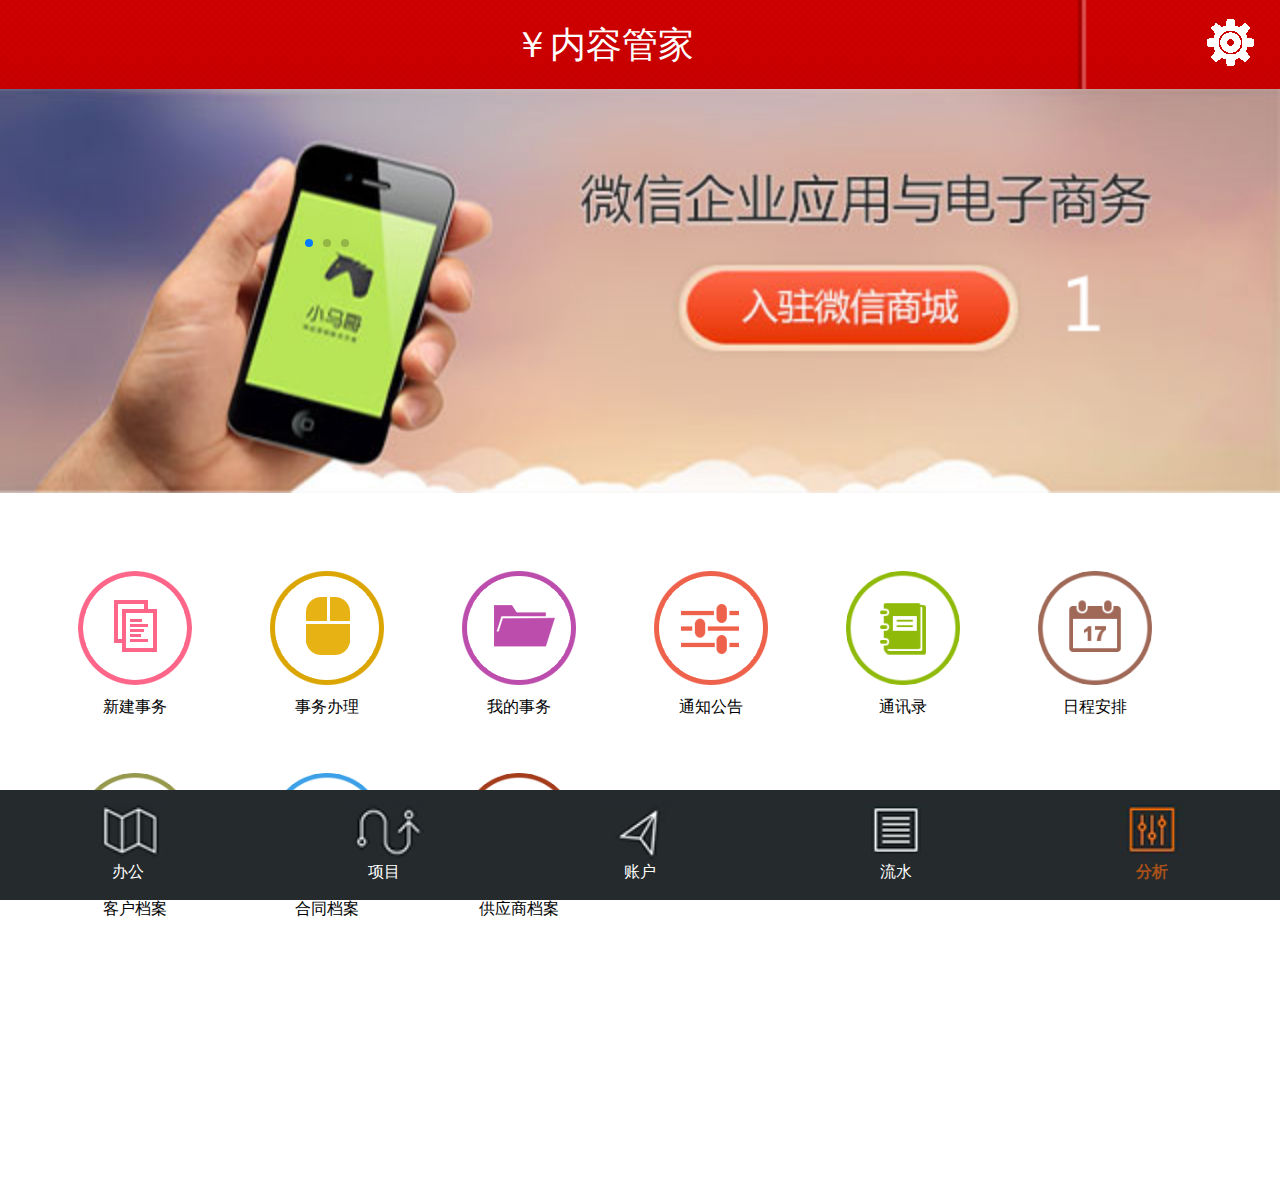
<file: demo/index.html>
<!DOCTYPE html>
<html>
<head>
    <meta charset="utf-8">
    <meta content="width=device-width,initial-scale=1.0,maximum-scale=1.0,user-scalable=no" name="viewport">
    <meta content="yes" name="apple-mobile-web-app-capable">
    <meta content="black" name="apple-mobile-web-app-status-bar-style">
    <meta content="telephone=no" name="format-detection">
    <meta content="email=no" name="format-detection">
    <meta name="description" content="不超过150个字符"/>
    <meta name="keywords" content=""/>
    <meta content="caibaojian" name="author"/>
    <title>demo</title>
    <link rel="stylesheet" href="css/base.css">
    <link rel="stylesheet" href="css/index.css">
    <link rel="stylesheet" href="css/swiper.min.css">

</head>

<body>
<!-- 正文 -->
<div class="demo_contain">
    <header>
        <ul class="topContent">
            <li class="txt">￥内容管家</li>
            <li class="pic"><img src="imgs/setIcon.png" /></li>
        </ul>
    </header>

    <section id="swiper-container1">
            <div class="swiper-wrapper">
                <div class="swiper-slide"><img src="imgs/banner.jpg" /></div>
                <div class="swiper-slide"><img src="imgs/banner2.jpg" /></div>
                <div class="swiper-slide"><img src="imgs/banner3.jpg" /></div>
            </div>

        <div class="swiper-pagination"></div>
    </section>

    <section class="btnArry">
        <ul class="picList">
            <li class="item"><a href="javascript:void(0);" class="pic"><img src="imgs/circle.png" /></a></li>
            <li class="item"><a href="javascript:void(0);" class="pic2"><img src="imgs/circle2.png" /></a></li>
            <li class="item"><a href="javascript:void(0);" class="pic3"><img src="imgs/circle3.png" /></a></li>
            <li class="item"><a href="javascript:void(0);" class="pic4"><img src="imgs/circle4.png" /></a></li>
            <li class="item"><a href="javascript:void(0);" class="pic5"><img src="imgs/circle5.png" /></a></li>
            <li class="item"><a href="javascript:void(0);" class="pic6"><img src="imgs/circle6.png" /></a></li>
            <li class="item"><a href="javascript:void(0);" class="pic7"><img src="imgs/circle7.png" /></a></li>
            <li class="item"><a href="javascript:void(0);" class="pic8"><img src="imgs/circle8.png" /></a></li>
            <li class="item"><a href="javascript:void(0);" class="pic9"><img src="imgs/circle9.png" /></a></li>
        </ul>
    </section>

    <section class="fixEnd">
        <ul  class="iconList">
            <li class="item icon"><a href="javascript:void(0);"><img src="imgs/officeIcon.png" /></a></li>
            <li class="item icon2"><a href="javascript:void(0);"><img src="imgs/icon2.png" /></a></li>
            <li class="item icon3"><a href="javascript:void(0);"><img src="imgs/icon3.png" /></a></li>
            <li class="item icon4"><a href="javascript:void(0);"><img src="imgs/icon4.png" /></a></li>
            <li class="item icon5"><a href="javascript:void(0);"><img src="imgs/icon5.png" alt=""></a></li>
        </ul>
    </section>

</div>


<script src="js/jquery-2.1.3.min.js"></script>
<script src="js/remDeal.js"></script>
<script src="js/swiper.min.js"></script>
<script>
    var mySwiper = new Swiper('#swiper-container1',{
        effect : 'fade',
        autoplay: 1000,
        speed:300,
        pagination : '.swiper-pagination'
    })
</script>
</body>
</html>
</file>
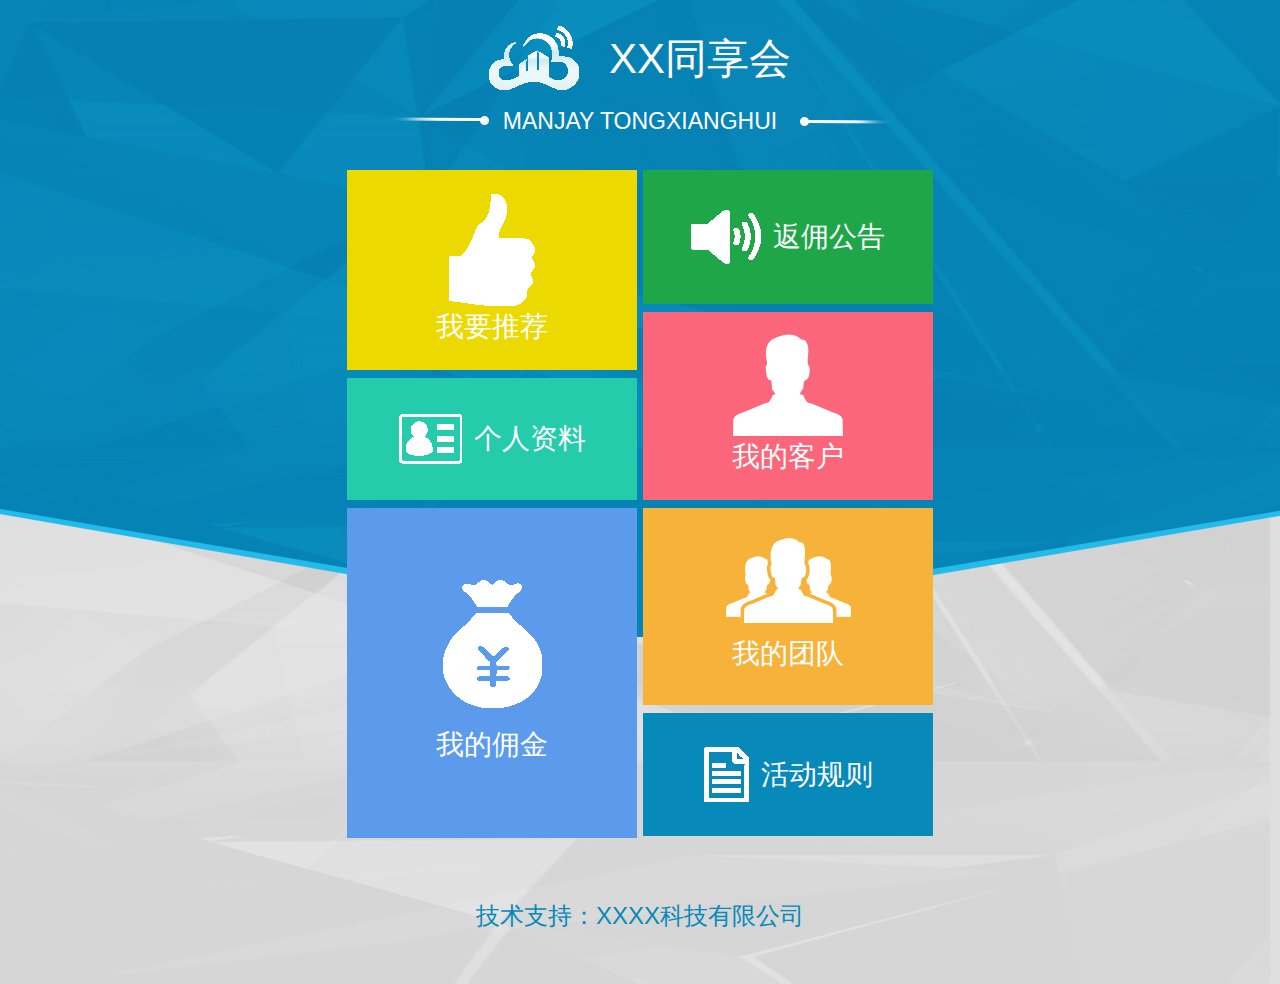
<file: demo/demo4.html>
<!DOCTYPE html>
<html>
<head>
    <meta charset="utf-8">
    <meta content="width=device-width,initial-scale=1.0,maximum-scale=1.0,user-scalable=no" name="viewport">
    <meta content="yes" name="apple-mobile-web-app-capable">
    <meta content="black" name="apple-mobile-web-app-status-bar-style">
    <meta content="telephone=no" name="format-detection">
    <meta content="email=no" name="format-detection">
    <meta name="description" content="不超过150个字符"/>
    <meta name="keywords" content=""/>
    <meta content="caibaojian" name="author"/>
    <title>demo3</title>
    <link rel="stylesheet" href="css/base.css">
    <link rel="stylesheet" href="css/index.css">

    <style>
        body{
              background-color: #d6d6d6;
          }
    </style>
</head>

<body>
<section id="demo4">

    <header class="demo4_Head">
        <ul class="logoTxt">
            <li class="imgItem"><img src="imgs/demo4/logo.png" /></li>
            <li class="txtItem">XX同享会</li>
        </ul>

        <section class="enTxt">
            <p class="txt">MANJAY TONGXIANGHUI</p>
        </section>
    </header>

    <section class="demo4_content">

        <section class="lef">
            <section class="rowTxt">
                <img src="imgs/demo4/shapeHand.png" class="shapeHand"/>
                <p class="handTxt">我要推荐</p>
            </section>

            <section class="rowTxt2">
                <img src="imgs/demo4/shapeUser.png" class="shapeUser"/>
                <p class="handTxt">个人资料</p>
            </section>

            <section class="rowTxt3">
                <img src="imgs/demo4/shapeMoney.png" class="shapeMoney"/>
                <p class="handTxt">我的佣金</p>
            </section>
        </section>

        <section class="right">
            <section class="rowTxt">
                <img src="imgs/demo4/shapeRound.png" class="shapeRound"/>
                <p class="handTxt">返佣公告</p>
            </section>

            <section class="rowTxt2">
                <img src="imgs/demo4/shapeUser2.png" class="shapeUser2"/>
                <p class="handTxt">我的客户</p>
            </section>

            <section class="rowTxt3">
                <img src="imgs/demo4/shapeUser3.png" class="shapeUser3"/>
                <p class="handTxt">我的团队</p>
            </section>

            <section class="rowTxt4">
                <img src="imgs/demo4/shapeBook.png" class="shapeBook"/>
                <p class="handTxt">活动规则</p>
            </section>
        </section>
    </section>


    <footer class="demo4_foot">
        <p class="txt">技术支持：XXXX科技有限公司</p>
    </footer>

</section>

<script src="js/jquery-2.1.3.min.js"></script>
<script src="js/vue.2.3.0.js"></script>
<script src="js/remDeal.js"></script>
<!--<script src="js/demo2.js"></script>-->

</body>
</html>
</file>
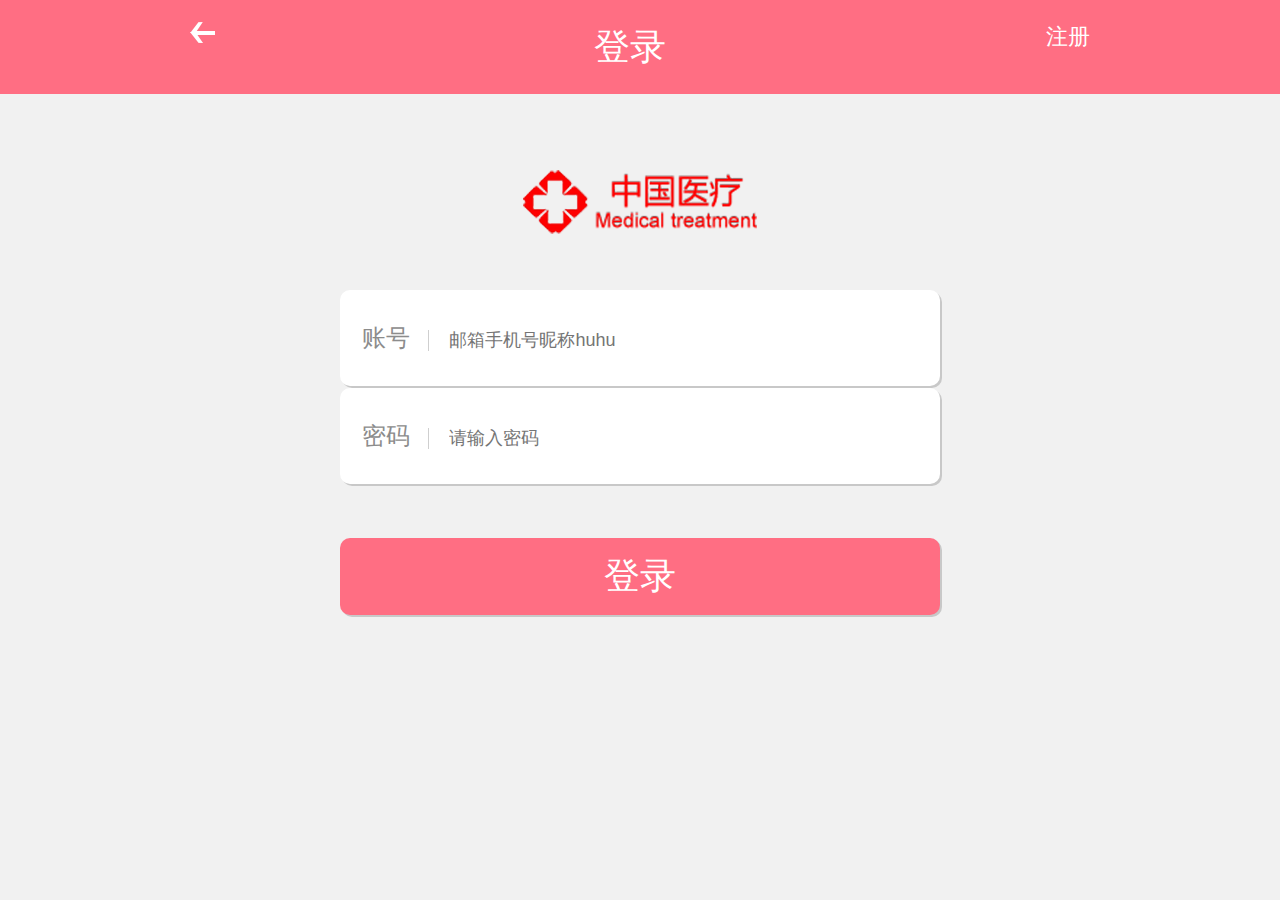
<file: demo/demo5.html>
<!DOCTYPE html>
<html>
<head>
    <meta charset="utf-8">
    <meta content="width=device-width,initial-scale=1.0,maximum-scale=1.0,user-scalable=no" name="viewport">
    <meta content="yes" name="apple-mobile-web-app-capable">
    <meta content="black" name="apple-mobile-web-app-status-bar-style">
    <meta content="telephone=no" name="format-detection">
    <meta content="email=no" name="format-detection">
    <meta name="description" content="不超过150个字符"/>
    <meta name="keywords" content=""/>
    <meta content="caibaojian" name="author"/>
    <title>demo3</title>
    <link rel="stylesheet" href="css/base.css">
    <link rel="stylesheet" href="css/index.css">

    <style>
        body{
            background-color: #f1f1f1;
        }
    </style>
</head>

<body>
<section id="demo5">
   <header class="demo5_head">
       <ul class="title">
           <li class="imgItem"><a href="javascript:void(0);"><img src="imgs/demo5/shape.png" /></a></li>
           <li class="loginItem">登录</li>
           <li class="regItem"><a href="javascript:void(0);">注册</a></li>
       </ul>
   </header>

    <section class="demo5_logo">
        <img src="imgs/demo5/logo.png" class="logoIcon"/>
    </section>


    <form action="">
        <section class="txtInput InputNum" style="margin-top: .56rem;">
            <label for="text" class="txt">账号</label>
            <input type="text" name="text" id="text" placeholder="邮箱手机号昵称huhu" maxlength="20" required  pattern="^[0-9a-z][a-z0-9\._-]{1,}@[a-z0-9-]{1,}[a-z0-9]\.[a-z\.]{1,}[a-z]$||^1\d{10}$|^(0\d{2,3}-?|\(0\d{2,3}\))?[1-9]\d{4,7}(-\d{1,8})?$||^([\u4e00-\u9fa5]+|([a-z]+\s?)+)$" />
        </section>

        <section class="txtInput" style="margin-top: .02rem;">
            <label for="password" class="password">密码</label>
            <input type="password" name="password" id="password" placeholder="请输入密码" required maxlength="12"/>
        </section>

        <section class="subInput" style="margin-top: .54rem;">
            <input type="submit" value="登录" id="submit"/>
        </section>
    </form>


</section>

<script src="js/jquery-2.1.3.min.js"></script>
<script src="js/vue.2.3.0.js"></script>
<script src="js/remDeal.js"></script>
<script src="js/demo2.js"></script>

</body>
</html>
</file>
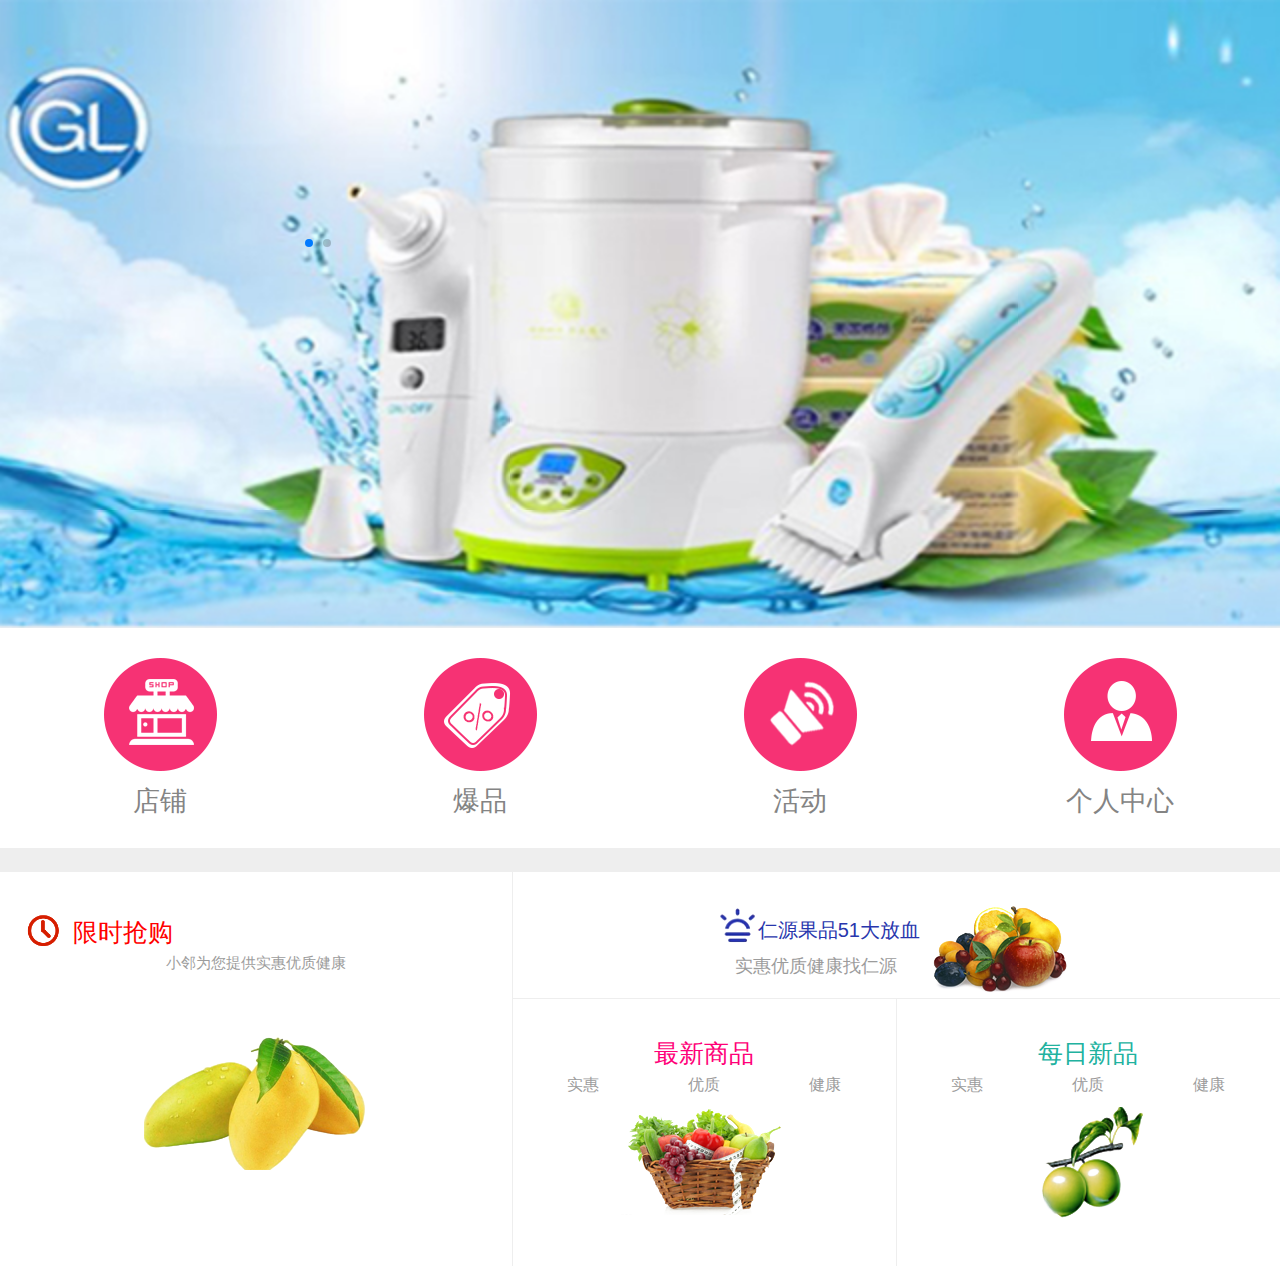
<file: demo/demo6.html>
<!DOCTYPE html>
<html>
<head>
    <meta charset="utf-8">
    <meta content="width=device-width,initial-scale=1.0,maximum-scale=1.0,user-scalable=no" name="viewport">
    <meta content="yes" name="apple-mobile-web-app-capable">
    <meta content="black" name="apple-mobile-web-app-status-bar-style">
    <meta content="telephone=no" name="format-detection">
    <meta content="email=no" name="format-detection">
    <meta name="description" content="不超过150个字符"/>
    <meta name="keywords" content=""/>
    <meta content="caibaojian" name="author"/>
    <title>demo6</title>
    <link rel="stylesheet" href="css/base.css">
    <link rel="stylesheet" href="css/index.css">
    <link rel="stylesheet" href="css/swiper.min.css">

    <style>
        body{
            background-color: #eeeeee;
        }
    </style>
</head>

<body>
<div class="demo6_contain">

    <section id="swiper-container6">
        <div class="swiper-wrapper">
            <div class="swiper-slide"><img src="imgs/demo6/banner.jpg" /></div>
            <div class="swiper-slide"><img src="imgs/demo6/banner2.jpg" /></div>
        </div>

        <div class="swiper-pagination"></div>
    </section>


    <section class="navIcon">
        <nav class="allIcon">
            <ul class="iconList">
                <li class="item indexIcon"><a href="javascript:void(0);">
                    <img src="imgs/demo6/indexIcon.png" />
                </a></li>
                <li class="item indexIcon2"><a href="javascript:void(0);">
                    <img src="imgs/demo6/indexIcon2.png" />
                </a></li>
                <li class="item indexIcon3"><a href="javascript:void(0);">
                    <img src="imgs/demo6/indexIcon3.png" />
                </a></li>
                <li class="item indexIcon4"><a href="javascript:void(0);">
                    <img src="imgs/demo6/indexIcon4.png" />
                </a></li>
            </ul>
        </nav>
    </section>

    <section class="demo6_shop">
         <aside class="lef">
             <div class="row">
                 <ul class="timeOut">
                     <li class="item"><img src="imgs/demo6/timeIcon.png" /></li>
                     <li class="item2">限时抢购</li>
                 </ul>
                 <p class="txt">小邻为您提供实惠优质健康</p>
             </div>

             <div class="row2">

             </div>

             <div class="row3">
                 <img src="imgs/demo6/fruitIcon2.png" />
             </div>

         </aside>

        <aside class="right">

             <div class="Arow">
                 <ul class="product">
                     <li class="item">
                         <ul class="iconLamp">
                             <li><img src="imgs/demo6/lampIcon.png" /></li>
                             <li class="txt">仁源果品51大放血</li>
                         </ul>
                         <p class="txt2">实惠优质健康找仁源</p>
                     </li>
                     <li class="item2">
                         <img src="imgs/demo6/fruitIcon.png" />
                     </li>
                 </ul>
             </div>

            <div class="Arow2">
                <div class="Arowlef">
                    <p class="txt">最新商品</p>
                    <ul class="txt2">
                        <li>实惠</li>
                        <li>优质</li>
                        <li>健康</li>
                    </ul>
                    <p><img src="imgs/demo6/fruitIcon3.png" /></p>
                </div>
                <div class="Arowright">
                    <p class="txt3">每日新品</p>
                    <ul class="txt4">
                        <li>实惠</li>
                        <li>优质</li>
                        <li>健康</li>
                    </ul>
                    <p><img src="imgs/demo6/fruitIcon4.png" /></p>
                </div>
            </div>
        </aside>
    </section>
</div>


<script src="js/jquery-2.1.3.min.js"></script>
<script src="js/vue.2.3.0.js"></script>
<script src="js/remDeal.js"></script>
<!--<script src="js/demo2.js"></script>-->
<script src="js/swiper.min.js"></script>
<script>
    var mySwiper = new Swiper('#swiper-container6',{
        effect : 'fade',
        autoplay: 1000,
        speed:300,
        pagination : '.swiper-pagination'
    })
</script>

</body>
</html>
</file>
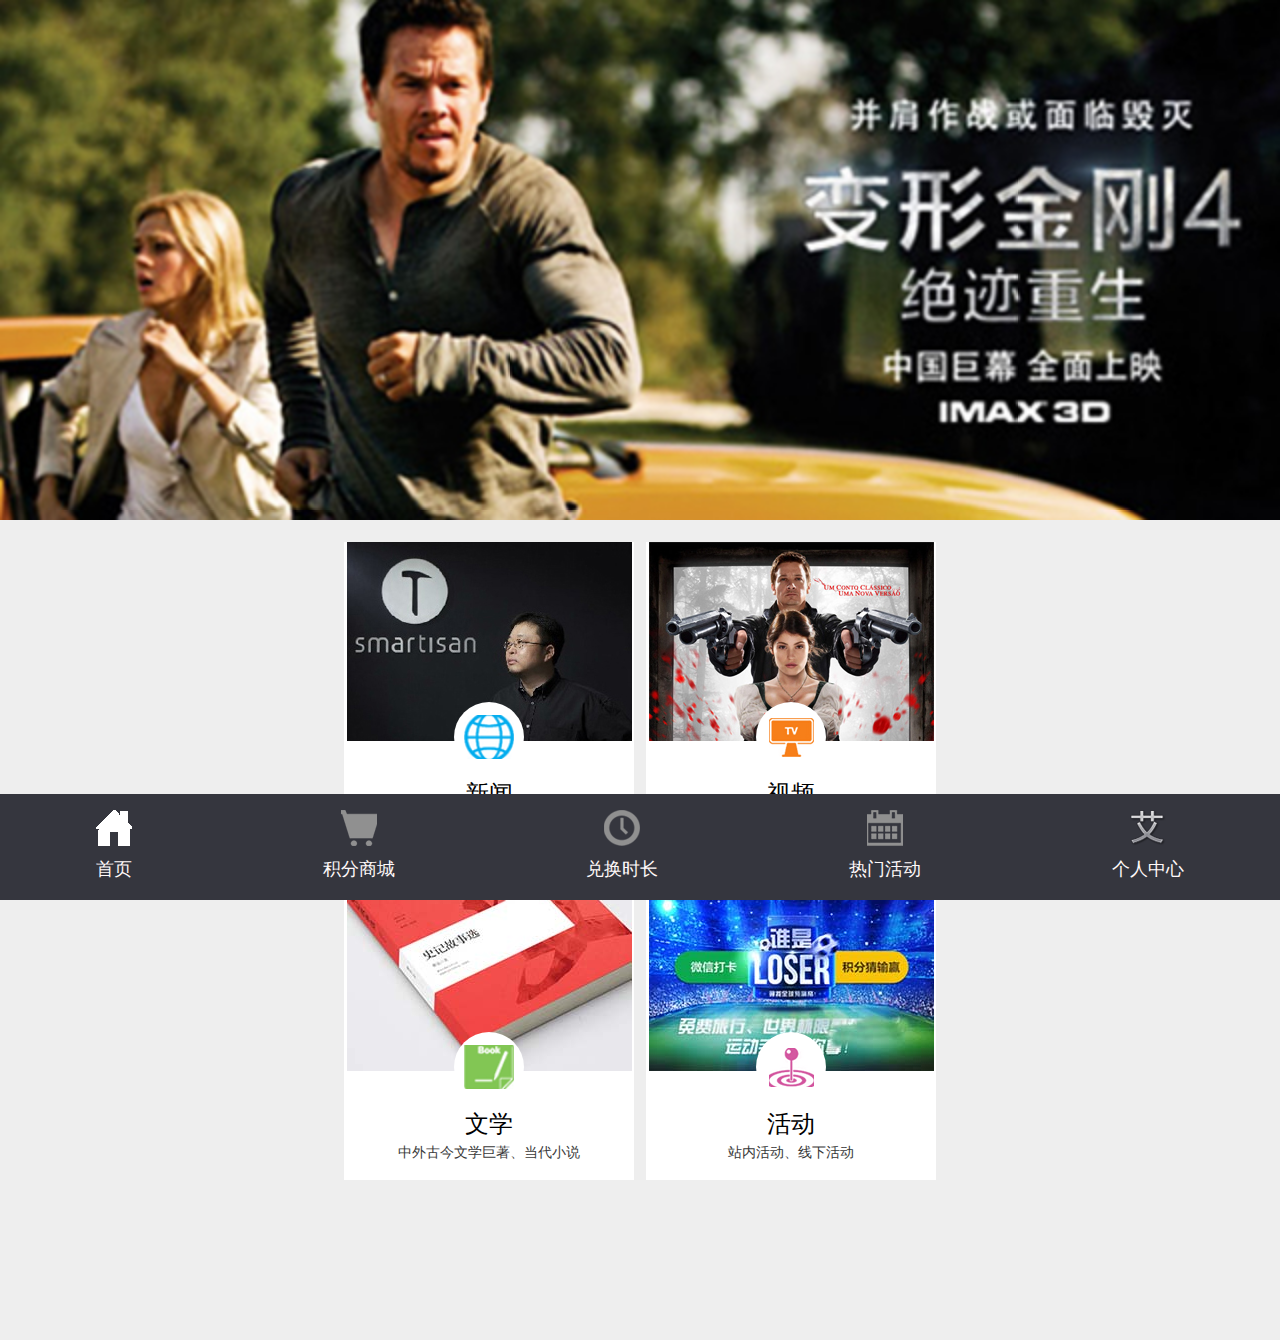
<file: demo/demo7.html>
<!DOCTYPE html>
<html>
<head>
    <meta charset="utf-8">
    <meta content="width=device-width,initial-scale=1.0,maximum-scale=1.0,user-scalable=no" name="viewport">
    <meta content="yes" name="apple-mobile-web-app-capable">
    <meta content="black" name="apple-mobile-web-app-status-bar-style">
    <meta content="telephone=no" name="format-detection">
    <meta content="email=no" name="format-detection">
    <meta name="description" content="不超过150个字符"/>
    <meta name="keywords" content=""/>
    <meta content="caibaojian" name="author"/>
    <title>demo6</title>
    <link rel="stylesheet" href="css/base.css">
    <link rel="stylesheet" href="css/index.css">
    <link rel="stylesheet" href="css/swiper.min.css">

    <style>
        body{
            background-color: #eeeeee;
        }
    </style>
</head>

<body>
<div class="demo7_contain">

    <section id="swiper-container7">
        <div class="swiper-wrapper">
            <div class="swiper-slide"><img src="imgs/demo7/banner.jpg" /></div>
        </div>

        <div class="swiper-pagination"></div>
    </section>

    <section class="photoRow">

        <div class="lef">
            <div class="picTitle">
                <img src="imgs/demo7/iconPic.jpg"  class="iconPic"/>
                <div class="circle">
                    <img src="imgs/demo7/icon.png" class="icon"/>
                </div>
            </div>
            <p class="txt">新闻</p>
            <p class="txt2">国内外实时热门新闻资讯</p>
        </div>

        <div class="right">
            <div class="picTitle">
                <img src="imgs/demo7/iconPic2.jpg" class="iconPic2"/>
                <div class="circle">
                    <img src="imgs/demo7/icon2.png" class="icon2">
                </div>
            </div>
            <p class="txt">视频</p>
            <p class="txt2">国产经典、好莱坞大片…</p>
        </div>

    </section>

    <section class="photoRow">

        <div class="lef">
            <div class="picTitle">
                <img src="imgs/demo7/iconPic3.jpg"  class="iconPic"/>
                <div class="circle">
                    <img src="imgs/demo7/icon3.png" class="icon"/>
                </div>
            </div>
            <p class="txt">文学</p>
            <p class="txt2">中外古今文学巨著、当代小说</p>
        </div>

        <div class="right">
            <div class="picTitle">
                <img src="imgs/demo7/iconPic4.jpg" class="iconPic2"/>
                <div class="circle">
                    <img src="imgs/demo7/icon4.png" class="icon2">
                </div>
            </div>
            <p class="txt">活动</p>
            <p class="txt2">站内活动、线下活动</p>
        </div>

    </section>

    <section class="space"></section>

    <footer class="demo7_footer">
        <ul class="iconArry">
            <li class="footIcon d7_btn"><a href="javascript:void(0);">
                <img src="imgs/demo7/footIcon_col.png" class="footIcon"/>
            </a></li>
            <li class="footIcon2 d7_btn"><a href="javascript:void(0);">
                <img src="imgs/demo7/footIcon2.png" class="footIcon"/>
            </a></li>
            <li class="footIcon3 d7_btn"><a href="javascript:void(0);">
                <img src="imgs/demo7/footIcon3.png" class="footIcon"/>
            </a></li>
            <li class="footIcon4 d7_btn"><a href="javascript:void(0);">
                <img src="imgs/demo7/footIcon4.png" class="footIcon"/>
            </a></li>
            <li class="footIcon5 d7_btn"><a href="javascript:void(0);">
                <img src="imgs/demo7/footIcon5.png" class="footIcon"/>
            </a></li>
        </ul>
    </footer>

</div>


<script src="js/jquery-2.1.3.min.js"></script>
<script src="js/vue.2.3.0.js"></script>
<script src="js/remDeal.js"></script>
<!--<script src="js/demo2.js"></script>-->
<script src="js/swiper.min.js"></script>
<!--<script>-->
    <!--var mySwiper = new Swiper('#swiper-container7',{-->
        <!--effect : 'fade',-->
        <!--autoplay: 1000,-->
        <!--speed:300,-->
        <!--pagination : '.swiper-pagination'-->
    <!--})-->
<!--</script>-->
<script>
    $(function () {
        var arr=['./imgs/demo7/footIcon_col.png',
            './imgs/demo7/footIcon2_col.png',
            './imgs/demo7/footIcon3_col.png',
            './imgs/demo7/footIcon4_col.png',
            './imgs/demo7/footIcon5_col.png'];

            var arr2=['./imgs/demo7/footIcon.png',
            './imgs/demo7/footIcon2.png',
            './imgs/demo7/footIcon3.png',
            './imgs/demo7/footIcon4.png',
            './imgs/demo7/footIcon5.png'];

       $('.d7_btn').each(function (index) {
          $(this).click(function () {
         // for(var i=0;i<arr2.length;i++){
         //         $('.demo7_footer .iconArry .d7_btn').find('.footIcon').attr('src',arr2[i]);
         //    }        
  
              // $('.demo7_footer .iconArry .d7_btn').find('.footIcon').eq(index).attr('src',arr[index]);
            // $('.demo7_footer .iconArry .d7_btn a').css('color','red');
              if(index==0){
                $('.demo7_footer .iconArry .d7_btn').find('.footIcon').eq(1).attr('src',arr2[1]);
                $('.demo7_footer .iconArry .d7_btn').find('.footIcon').eq(2).attr('src',arr2[2]);
                $('.demo7_footer .iconArry .d7_btn').find('.footIcon').eq(3).attr('src',arr2[3]);
                $('.demo7_footer .iconArry .d7_btn').find('.footIcon').eq(4).attr('src',arr2[4]);
                $('.demo7_footer .iconArry .d7_btn').find('.footIcon').eq(index).attr('src',arr[index]);
              }
              if(index==1){
                $('.demo7_footer .iconArry .d7_btn').find('.footIcon').eq(0).attr('src',arr2[0]);
                $('.demo7_footer .iconArry .d7_btn').find('.footIcon').eq(2).attr('src',arr2[2]);
                $('.demo7_footer .iconArry .d7_btn').find('.footIcon').eq(3).attr('src',arr2[3]);
                $('.demo7_footer .iconArry .d7_btn').find('.footIcon').eq(4).attr('src',arr2[4]);
                $('.demo7_footer .iconArry .d7_btn').find('.footIcon').eq(index).attr('src',arr[index]);
              }
               if(index==2){
                $('.demo7_footer .iconArry .d7_btn').find('.footIcon').eq(0).attr('src',arr2[0]);
                $('.demo7_footer .iconArry .d7_btn').find('.footIcon').eq(1).attr('src',arr2[1]);
                $('.demo7_footer .iconArry .d7_btn').find('.footIcon').eq(3).attr('src',arr2[3]);
                $('.demo7_footer .iconArry .d7_btn').find('.footIcon').eq(4).attr('src',arr2[4]);
                $('.demo7_footer .iconArry .d7_btn').find('.footIcon').eq(index).attr('src',arr[index]);
              }
               if(index==3){
                $('.demo7_footer .iconArry .d7_btn').find('.footIcon').eq(0).attr('src',arr2[0]);
                $('.demo7_footer .iconArry .d7_btn').find('.footIcon').eq(2).attr('src',arr2[2]);
                $('.demo7_footer .iconArry .d7_btn').find('.footIcon').eq(1).attr('src',arr2[1]);
                $('.demo7_footer .iconArry .d7_btn').find('.footIcon').eq(4).attr('src',arr2[4]);
                $('.demo7_footer .iconArry .d7_btn').find('.footIcon').eq(index).attr('src',arr[index]);
              }
                if(index==4){
                $('.demo7_footer .iconArry .d7_btn').find('.footIcon').eq(0).attr('src',arr2[0]);
                $('.demo7_footer .iconArry .d7_btn').find('.footIcon').eq(2).attr('src',arr2[2]);
                $('.demo7_footer .iconArry .d7_btn').find('.footIcon').eq(3).attr('src',arr2[3]);
                $('.demo7_footer .iconArry .d7_btn').find('.footIcon').eq(1).attr('src',arr2[1]);
                $('.demo7_footer .iconArry .d7_btn').find('.footIcon').eq(index).attr('src',arr[index]);
              }
            
          });
       });
    });
</script>

</body>
</html>
</file>
<file: demo/css/base.css>
body,dl,dd,ul,ol,h1,h2,h3,h4,h5,h6,pre,form,input,textarea,p,hr,thead,tbody,tfoot,th,td{margin:0;padding:0;}
ul,ol{list-style:none;}
a{text-decoration:none;}
html{-ms-text-size-adjust:none;-webkit-text-size-adjust:none;text-size-adjust:none;}
body{line-height:1.5; font-size:14px;}
body,button,input,select,textarea{font-family:'helvetica neue',tahoma,'hiragino sans gb',stheiti,'wenquanyi micro hei',\5FAE\8F6F\96C5\9ED1,\5B8B\4F53,sans-serif;}
b,strong{font-weight:bold;}
i,em{font-style:normal;}
table{border-collapse:collapse;border-spacing:0;}
table th,table td{border:1px solid #ddd;padding:5px;}
table th{font-weight:inherit;border-bottom-width:2px;border-bottom-color:#ccc;}
img{border:0 none;width:auto\9;max-width:100%;vertical-align:top; height:auto;}
button,input,select,textarea{font-family:inherit;font-size:100%;margin:0;vertical-align:baseline;}
button,html input[type="button"],input[type="reset"],input[type="submit"]{-webkit-appearance:button;cursor:pointer;}
button[disabled],input[disabled]{cursor:default;}
input[type="checkbox"],input[type="radio"]{box-sizing:border-box;padding:0;}
input[type="search"]{-webkit-appearance:textfield;-moz-box-sizing:content-box;-webkit-box-sizing:content-box;box-sizing:content-box;}
input[type="search"]::-webkit-search-decoration{-webkit-appearance:none;}
input:focus{outline:none;}
select[size],select[multiple],select[size][multiple]{border:1px solid #AAA;padding:0;}
article,aside,details,figcaption,figure,footer,header,hgroup,main,nav,section,summary{display:block;}
audio,canvas,video,progress{display:inline-block;}
body{background:#fff;}
input::-webkit-input-speech-button {display: none}
button,input,textarea{
    -webkit-tap-highlight-color: rgba(0,0,0,0);
}
</file>
<file: demo/css/index.css>
﻿
.demo_contain header{
    /*width: 100%;*/
    min-width:6.4rem;
    /*height:.89rem;*/
    background: url('../imgs/header.png') no-repeat;
    background-size: 100%;
    overflow-x: hidden;
}
header .topContent{
    display: flex;
    display: -webkit-flex;
    flex-direction: row;
    -webkit-flex-direction: row;
}
header .topContent .txt{
    flex: 2;
    -webkit-flex:2;
    text-align: center;
    font-size: .36rem;
    color: #fff;
    line-height: .89rem;
}
header .topContent .pic{
    line-height: .84rem;
    padding-right: .26rem;
}
header .topContent .pic img{
    width: .47rem;
    vertical-align: middle;
}
.swiper-container-horizontal>.swiper-pagination{
    width: inherit !important;
    position: absolute;
    top:2.3rem !important;
    left:3rem !important;
    bottom: inherit !important;
}
.swiper-wrapper .swiper-slide img{
    width: 100%;
    min-width:6.4rem;
}
.btnArry{
    /*width: 5.5rem;*/
    /*margin: 0 auto;*/
    display: flex;
    display: -webkit-flex;
    flex-direction: row;
    -webkit-flex-direction: row;
    justify-content: flex-start;
    padding-bottom: 3rem;
}

.btnArry .picList{
    display: flex;
    display: -webkit-flex;
    flex-direction: row;
    -webkit-flex-direction: row;
    /*justify-content: space-around;*/
    font-size: .16rem;
    flex-wrap: wrap;
}
.btnArry .picList .item{
    padding-left: .78rem;
    margin-top: .38rem;
    padding-top: .4rem;
}

.btnArry .picList .item a img{
    width: 1.14rem;
}

.btnArry .picList .item .pic::after{
    content:'新建事务';
    height:0;
    display: block;
    clear: both;
    font-size:.16rem;
    color:#000;
    text-align: center;
    padding-top: .1rem;
}
.btnArry .picList .item .pic2::after{
      content:'事务办理';
      height:0;
      display: block;
      clear: both;
      font-size:.16rem;
      color:#000;
    text-align: center;
    padding-top: .1rem;
  }
.btnArry .picList .item .pic3::after{
    content:'我的事务';
    height:0;
    display: block;
    clear: both;
    font-size:.16rem;
    color:#000;
    text-align: center;
    padding-top: .1rem;
}
.btnArry .picList .item .pic4::after{
    content:'通知公告';
    height:0;
    display: block;
    clear: both;
    font-size:.16rem;
    color:#000;
    text-align: center;
    padding-top: .1rem;
}
.btnArry .picList .item .pic5::after{
    content:'通讯录';
    height:0;
    display: block;
    clear: both;
    font-size:.16rem;
    color:#000;
    text-align: center;
    padding-top: .1rem;
}
.btnArry .picList .item .pic6::after{
    content:'日程安排';
    height:0;
    display: block;
    clear: both;
    font-size:.16rem;
    color:#000;
    text-align: center;
    padding-top: .1rem;
}
.btnArry .picList .item .pic7::after{
    content:'客户档案';
    height:0;
    display: block;
    clear: both;
    font-size:.16rem;
    color:#000;
    text-align: center;
    padding-top: .1rem;
}
.btnArry .picList .item .pic8::after{
    content:'合同档案';
    height:0;
    display: block;
    clear: both;
    font-size:.16rem;
    color:#000;
    text-align: center;
    padding-top: .1rem;
}
.btnArry .picList .item .pic9::after{
    content:'供应商档案';
    height:0;
    display: block;
    clear: both;
    font-size:.16rem;
    color:#000;
    text-align: center;
    padding-top: .1rem;
}

.fixEnd{
    width: 100%;
    position: fixed;
    left:0;
    bottom:0;
    background-color: #252a2d;
    padding-top: .1rem;
    /*padding-bottom: .1rem;*/
    height: 1rem;
}
.fixEnd .iconList{
    display: flex;
    display: -webkit-flex;
    flex-direction: row;
    -webkit-flex-direction: row;
    justify-content: space-between;
}
.fixEnd .iconList .item{
    flex: 1;
    -webkit-flex: 1;
    text-align: center;
}
.fixEnd .iconList .item img{
    height: .6rem;
}
.fixEnd .iconList .icon::after{
    content:'办公';
    height:0;
    display: block;
    clear: both;
    font-size:.16rem;
    color:#fff;
    text-align: center;

}
.fixEnd .iconList .icon2::after{
    content:'项目';
    height:0;
    display: block;
    clear: both;
    font-size:.16rem;
    color:#fff;
    text-align: center;

}
.fixEnd .iconList .icon3::after{
    content:'账户';
    height:0;
    display: block;
    clear: both;
    font-size:.16rem;
    color:#fff;
    text-align: center;

}
.fixEnd .iconList .icon4::after{
    content:'流水';
    height:0;
    display: block;
    clear: both;
    font-size:.16rem;
    color:#fff;
    text-align: center;

}
.fixEnd .iconList .icon5::after{
    content:'分析';
    height:0;
    display: block;
    clear: both;
    font-size:.16rem;
    font-weight: bold;
    color:#a75019;
    text-align: center;
}



/*demo2*/
.demo2_head{
    width: 100%;
    height:2.71rem;
    background: url('../imgs/demo2/bg.jpg') no-repeat;
    background-size: 100%;
}
.demo2_head .logo{
    display: flex;
    display: -webkit-flex;
    -webkit-flex-direction: row;
    flex-direction: row;
    justify-content: center;
    -webkit-justify-content: center;
    /*-webkit-align-self: center;*/
    /*align-self: center;*/
}
.demo2_head .logo img{
    width:1.9rem;
    height:100%;
    margin-top: .4rem;
}

.demo2_row{
    padding: .32rem  0 .32rem .44rem;
    font-size: .3rem;
}
.demo2_row .mainUser{
    display: flex;
    display: -webkit-flex;
    flex-direction: row;
    -webkit-flex-direction: row;
}
.demo2_row .mainUser .title{
    color:#0789ba;
}
.demo2_row2{
    width: 100%;
    background-color: #f6f7f8;
    color:#0789ba;
}
.demo2_row2 .mainUser{
    padding: .24rem  0 .24rem .44rem;
    display: flex;
    display: -webkit-flex;
    flex-direction: row;
    -webkit-flex-direction: row;
}
.demo2_row2 .mainUser .name{
    width: .64rem;
    background-color: #0789ba;
    border-radius: .6rem;
    color:#fff;
    text-align: center;
}
.demo2_row3{
   display: flex;
   display: -webkit-flex;
    flex-direction: row;
    -webkit-flex-direction: row;
    -webkit-justify-content: space-around;
    justify-content:space-around;
}
.demo2_row3 .row3_line{
    width: 80%;
    border-bottom: 1px solid #d8d8d9;
    display: flex;
    display: -webkit-flex;
    flex-direction: row;
    -webkit-flex-direction: row;
    -webkit-justify-content: space-between;
    justify-content:space-between;
    margin-top: .16rem;
}
.demo2_row3:last-of-type .row3_line{
    border-bottom:none;
}
.demo2_row3 .row3_line .lef{
    margin-bottom: .16rem;
}
.demo2_row3 .row3_line .right{
    margin-bottom: .16rem;
    align-self: center;
    -webkit-align-self: center;
}

.demo2_row3 .row3_line .lef .lefList{
    display: flex;
    display: -webkit-flex;
    flex-direction: row;
    -webkit-flex-direction: row;
    justify-content: space-between;
    -webkit-justify-content: space-between;
}
.demo2_row3 .row3_line .lef .txt{
    align-self: center;
    -webkit-align-self: center;
    margin-left: .42rem;
}
.demo2_row3 .row3_line .lef .lefList img{
    width: .86rem;
    height: 100%;
}

.demo2_row3 .row3_line .right .rightList{
    display: flex;
    display: -webkit-flex;
    flex-direction: row;
    -webkit-flex-direction: row;
    justify-content: space-between;
    -webkit-justify-content: space-between;
}
.demo2_row3 .row3_line .rightList .numAll{
    color: #0789ba;
}

/*demo3*/
.demo3_head{
    width: 100%;
    height:3.59rem;
    background: url('../imgs/demo3/bg.jpg') no-repeat;
    background-size: 100%;
    position: relative;
    background-color: #fff;
}
.demo3_head .icon{
    position: absolute;
    top:1.8rem;
    left: 50%;
    margin-left: -.76rem;
}
.demo3_head .icon img{
    width:1.52rem;
}
.demo3_row{
   text-align: center;
    background-color: #fff;
    padding-bottom: .12rem;
}
.demo3_row .demo3_name{
    font-size: .28rem;
    color: #fb709e;
}
.demo3_row .infoAll .line .infoList{
    display: flex;
    display: -webkit-flex;
    flex-direction: row;
    -webkit-flex-direction: row;
    justify-content: center;
    -webkit-justify-content: center;
}
.demo3_row .infoAll .line{
    width: 60%;
    margin:0 auto;
    border-bottom: 1px solid #f3f3f3;
}
.demo3_row .infoAll .line .item{
    padding-left: .16rem;
}
.demo3_row .others{
    margin-top: .12rem;
    font-size: .22rem;
}
.demo3_row .others .txt{
    display: flex;
    display: -webkit-flex;
    flex-direction: row;
    -webkit-flex-direction: row;
    justify-content: center;
    -webkit-justify-content: center;
    align-items: center;
    -webkit-align-items: center;
}
.demo3_row .others .txt .item{
     margin-left: .16rem;

 }
/*.demo3_row .others .txt .item3{*/
    /*align-self: center;*/
    /*-webkit-align-self: center;*/
/*}*/
.demo3_row .others .txt .item img{
    width: .26rem;
    vertical-align: middle;
}
.demo3_row .others .txt .item2{
    width: 1.1rem;
    background-color: #f55771;
    color: #fff;
    border-radius: .08rem;
    align-self: center;
    -webkit-align-self: center;
     padding: .16rem;
    font-size: .22rem;
}
.demo3_row2{
    border-top:2px solid #f3f3f3;
    background-color: #fff;
}
.demo3_row2 .starList{
    display: flex;
    display: -webkit-flex;
    flex-direction: row;
    -webkit-flex-direction: row;
    justify-content: space-around;
    -webkit-justify-content: space-around;
    padding-top: .06rem;
    font-size: .22rem;
}
.demo3_row2 .starList .item{
    color:#f55771;
    padding-left:.12rem;
}
.demo3_row3{
    width: 100%;
    height: 2.1rem;
    border-top: .2rem solid #f3f3f3;
    background-color:#fff;
    padding-bottom: .6rem;
}
.demo3_row3 .row3_info{
    /*width: 100%;*/
    display: flex;
    display: -webkit-flex;
    flex-direction: row;
    -webkit-flex-direction: row;
    padding-top: .1rem;
    padding-bottom: .1rem;
    justify-content: space-between;
    -webkit-justify-content: space-between;
    padding-left: .16rem;
}
.demo3_row3 .row3_info .lef{
    -webkit-flex-direction: column;
    flex-direction: column;
    align-self: center;
}
.demo3_row3 .row3_info .lef .lefTxt{
    display: flex;
    display: -webkit-flex;
    flex-direction: row;
    -webkit-flex-direction: row;
    align-items: center;
    -webkit-align-items: center;
}
.demo3_row3 .row3_info .lef .item{
   align-self: center;
    -webkit-align-self: center;
}


.demo3_row3 .row3_info2{
    /*width: 100%;*/
    display: flex;
    display: -webkit-flex;
    flex-direction: row;
    -webkit-flex-direction: row;
    justify-content: space-between;
    -webkit-justify-content: space-between;
    border-top: 2px solid #f3f3f3;
    padding-top: .1rem;
    padding-bottom: .1rem;
    padding-left: .16rem;
}
.demo3_row3 .row3_info2 .lef .lefTxt{
    display: flex;
    display: -webkit-flex;
    flex-direction: row;
    -webkit-flex-direction: row;
    align-items: center;
    -webkit-align-items: center;
}
.demo3_row3 .row3_info2 .lef{
    -webkit-flex-direction: column;
    flex-direction: column;
    align-self: center;
}
.demo3_row3 .row3_info2 .lef .item{
    align-self: center;
    -webkit-align-self: center;
}
.demo3_row3 .row3_info .item{
    padding-left: .2rem;
}
.demo3_row3 .row3_info2 .item{
    padding-left: .2rem;
}
.demo3_row3 .row3_info3 .item{
    padding-left: .2rem;
}
.demo3_row3 .row3_info3{
    /*width: 100%;*/
    display: flex;
    display: -webkit-flex;
    flex-direction: row;
    -webkit-flex-direction: row;
    justify-content: space-between;
    -webkit-justify-content: space-between;
    background-color: #fff;
    border-top: 2px solid #f3f3f3;
    padding-top: .1rem;
    padding-bottom: .1rem;
    padding-left: .16rem;
}
.demo3_row3 .row3_info3 .lef{
    -webkit-flex-direction: column;
    flex-direction: column;
    align-self: center;
}
.demo3_row3 .row3_info3 .lef .lefTxt{
    display: flex;
    display: -webkit-flex;
    flex-direction: row;
    -webkit-flex-direction: row;
    align-items: center;
    -webkit-align-items: center;
}
.demo3_row3 .row3_info3 .lef .item{
    align-self: center;
    -webkit-align-self: center;
    /*padding-top: .1rem;*/
}
.demo3_row3 .row3_info img{
    width: .52rem;
}
.demo3_row3 .row3_info2 img{
    width: .52rem;
}
.demo3_row3 .row3_info3 img{
    width: .52rem;
}

.demo3_fix{
    width: 100%;
    position: fixed;
    bottom:0;
    left:0;
    background-color: #3e3638;
    /*margin-top: .4rem;*/
}
.demo3_fix .bottomIcon{
    display: flex;
    display: -webkit-flex;
    -webkit-flex-direction: row;
    flex-direction: row;
    justify-content: space-around;
    -webkit-justify-content: space-around;
    height: .98rem;
    padding-top: .18rem;
}
.demo3_fix .bottomIcon .shapeIcon img{
    width: .46rem;
    vertical-align: middle;
}
.demo3_fix .bottomIcon .shapeIcon2 img{
    width: .43rem;
    vertical-align: middle;
}
.demo3_fix .bottomIcon .shapeIcon3 img{
    width: .47rem;
    vertical-align: middle;
}
.demo3_fix .bottomIcon .shapeIcon4 img{
    width: .47rem;
    vertical-align: middle;
}
.demo3_fix .bottomIcon .shapeIcon5 img{
    width: .45rem;
    vertical-align: middle;
}
.demo3_fix .bottomIcon .shapeIcon a::after{
    content:'首页';
    height:0;
    display: block;
    clear: both;
    font-size:.2rem;
    color:#fff;
    text-align: center;
    vertical-align: middle;
    padding-top: .1rem;
}
.demo3_fix .bottomIcon .shapeIcon2 a::after{
     content:'圈子';
     height:0;
     display: block;
     clear: both;
     font-size:.2rem;
     color:#fff;
     text-align: center;
     vertical-align: middle;
    padding-top: .1rem;
}

.demo3_fix .bottomIcon .shapeIcon3 a::after{
    content:'消息';
    height:0;
    display: block;
    clear: both;
    font-size:.2rem;
    color:#fff;
    text-align: center;
    vertical-align: middle;
    padding-top: .1rem;
}
.demo3_fix .bottomIcon .shapeIcon4 a::after{
    content:'工具';
    height:0;
    display: block;
    clear: both;
    font-size:.2rem;
    color:#fff;
    text-align: center;
    vertical-align: middle;
    padding-top: .1rem;
}
.demo3_fix .bottomIcon .shapeIcon5 a::after{
    content:'我的';
    height:0;
    display: block;
    clear: both;
    font-size:.2rem;
    color:#fb709e;
    text-align: center;
    vertical-align: middle;
    padding-top: .1rem;
}

/*demo4*/
#demo4{
    width:100%;
    height:100%;
    min-height:9.84rem;
    position:relative;
    background:url('../imgs/demo4/bg.jpg') center top  no-repeat;
    background-size:100% 100%;
}
.demo4_Head .logoTxt{
    display: flex;
    display: -webkit-flex;
    flex-direction: row;
    -webkit-flex-direction: row;
    justify-content: center;
    -webkit-justify-content: center;
    padding-top: .26rem;
}
.demo4_Head .logoTxt .imgItem img{
    width: .9rem;
}
.demo4_Head .logoTxt .txtItem{
    font-size: .42rem;
    color: #fff;
    align-self: center;
    -webkit-align-self: center;
    padding-left: .3rem;
}
.demo4_Head .enTxt{
    width:4.99rem;
    height: .1rem;
    margin:0 auto;
    background: url('../imgs/demo4/line.png') no-repeat;
    background-size: 100% 100%;
    position: relative;
    line-height: .1rem;
    margin-top: .26rem;
}
.demo4_Head .enTxt .txt{
    text-align: center;
    font-size: .23rem;
    color:#fff;
}
.demo4_content{
    display: flex;
    display: -webkit-flex;
    justify-content: center;
    -webkit-justify-content: center;
    margin-top: .44rem;
}
.demo4_content .lef .rowTxt{
    width: 2.9rem;
    background-color: #ecd900;
    text-align: center;
    padding-top: .24rem;
    padding-bottom: .22rem;
}
.demo4_content .lef .rowTxt .shapeHand{
    width: .86rem;
}
.demo4_content .lef .rowTxt .handTxt{
   font-size: .28rem;
    color: #fff;
}
.demo4_content .lef .rowTxt2{
    width: 2.9rem;
    display: flex;
    display: -webkit-flex;
    justify-content: center;
    -webkit-justify-content: center;
    background-color: #24ccab;
    margin-top: .08rem;
}

.demo4_content .lef .rowTxt2 .shapeUser{
    width: .63rem;
    height:.5rem;
    align-self: center;
    -webkit-align-self: center;
}
.demo4_content .lef .rowTxt2 .handTxt{
   font-size: .28rem;
    align-self: center;
    -webkit-align-self: center;
    color:#fff;
    padding-left: .12rem;
    padding-top: .4rem;
    padding-bottom: .4rem;
}
.demo4_content .lef .rowTxt3{
    width: 2.9rem;
    display: flex;
    display: -webkit-flex;
    flex-direction: column;
    -webkit-flex-direction: column;
    align-items: center;
    -webkit-align-items: center;
    background-color: #5c9beb;
    margin-top: .08rem;
    padding-top: .72rem;
    padding-bottom: .72rem;
}
.demo4_content .lef .rowTxt3 .shapeMoney{
    width: .99rem;
    height:1.28rem;
}
.demo4_content .lef .rowTxt3 .handTxt{
    font-size: .28rem;
    color:#fff;
    padding-top: .16rem;
}


.demo4_content .right{
    padding-left: .06rem;
}
.demo4_content .right .rowTxt{
    width: 2.9rem;
    display: flex;
    display: -webkit-flex;
    justify-content: center;
    -webkit-justify-content: center;
    background-color: #1ea649;
    padding-top: .4rem;
    padding-bottom: .4rem;
}
.demo4_content .right .rowTxt .shapeRound{
    width: .7rem;
    height:.54rem;
}
.demo4_content .right .rowTxt .handTxt{
    font-size: .28rem;
    align-self: center;
    -webkit-align-self: center;
    padding-left: .12rem;
    color:#fff;
}


.demo4_content .right .rowTxt2{
    width: 2.9rem;
    display: flex;
    display: -webkit-flex;
    flex-direction: column;
    -webkit-flex-direction: column;
    align-items: center;
    -webkit-align-items: center;
    background-color: #fb667a;
    padding-top: .22rem;
    padding-bottom: .22rem;
    margin-top: .08rem;
}
.demo4_content .right .rowTxt2 .shapeUser2{
    width: 1.1rem;
    /*height:.54rem;*/
}
.demo4_content .right .rowTxt2 .handTxt{
    font-size: .28rem;
    align-self: center;
    -webkit-align-self: center;
    /*padding-left: .12rem;*/
    color:#fff;
}

.demo4_content .right .rowTxt3{
    width: 2.9rem;
    display: flex;
    display: -webkit-flex;
    flex-direction: column;
    -webkit-flex-direction: column;
    align-items: center;
    -webkit-align-items: center;
    background-color: #f7b239;
    padding-top: .3rem;
    padding-bottom: .3rem;
    margin-top: .08rem;
}
.demo4_content .right .rowTxt3 .shapeUser3{
    width: 1.25rem;
    /*height:.54rem;*/
}
.demo4_content .right .rowTxt3 .handTxt{
    font-size: .28rem;
    align-self: center;
    -webkit-align-self: center;
    /*padding-left: .12rem;*/
    color:#fff;
    margin-top: .1rem;
}

.demo4_content .right .rowTxt4{
    width: 2.9rem;
    display: flex;
    display: -webkit-flex;
    /*align-items: center;*/
    /*-webkit-align-items: center;*/
    justify-content: center;
    -webkit-justify-content: center;
    background-color: #0789ba;
    padding-top: .34rem;
    padding-bottom: .34rem;
    margin-top: .08rem;
}
.demo4_content .right .rowTxt4 .shapeBook{
    width: .45rem;
    height:.55rem;
}
.demo4_content .right .rowTxt4 .handTxt{
    font-size: .28rem;
    align-self: center;
    -webkit-align-self: center;
    padding-left: .12rem;
    color:#fff;
    /*margin-top: .16rem;*/
}
.demo4_foot{
    display: flex;
    display: -webkit-flex;
    justify-content: center;
    -webkit-justify-content: center;
    margin-top: .6rem;
}
.demo4_foot .txt{
    font-size: .24rem;
    color:#0789ba;
}

/*demo5*/
.demo5_head{
    width: 100%;
    background-color: #ff6e83;
    padding-top: .2rem;
    padding-bottom: .2rem;
}
.demo5_head .title{
   display: flex;
    display: -webkit-flex;
    justify-content: space-around;
    -webkit-justify-content: space-around;
}
.demo5_head .title .imgItem img{
    width: .25rem;
    vertical-align: middle;
}
.demo5_head .title .loginItem{
    font-size: .36rem;
    color:#fff;
}
.demo5_head .title .regItem a{
    font-size: .22rem;
    color:#fff;
}
.demo5_logo{
    width: 2.34rem;
    margin:0 auto;
    padding-top: .76rem;
}
.demo5_logo .logoIcon{
    width: 2.34rem;
}
.txtInput{
    width:6rem;
    margin:0 auto;
    /*height:2rem;!*需要删掉*!*/
    padding-top: .3rem;
    padding-bottom: .3rem;
    background-color: #fff;
    border-radius: .1rem;
    box-shadow: .02rem .02rem 0 0 #c8c8c8;
}
.txtInput .txt{
    margin-left: .22rem;
    font-size: .24rem;
    color:#8c8c8c;
}
.txtInput #text{
    color:#000;
    font-size: .18rem;
    border:none;
    /*vertical-align: top;*/
    margin-left: .14rem;
    border-left: .01rem solid #cfcfcf;
    padding-left: .2rem;
}
.txtInput .password{
    margin-left: .22rem;
    font-size: .24rem;
    color:#8c8c8c;
}
.txtInput #password{
    color:#cfcfcf;
    font-size: .18rem;
    border:none;
    /*vertical-align: top;*/
    margin-left: .14rem;
    border-left: .01rem solid #cfcfcf;
    padding-left: .2rem;
}

.subInput{
    width:6rem;
    margin:0 auto;
    padding-top: .14rem;
    padding-bottom: .14rem;
    background-color: #ff6e83;
    border-radius: .1rem;
    box-shadow: .02rem .02rem 0 0 #c8c8c8;
    text-align: center;
}
.subInput #submit{
    border:none;
    background-color: inherit;
    text-align: center;
    color:#fff;
    font-size: .36rem;
}
/*demo6*/
.navIcon{
    height:2.2rem;
    background-color: #fff;
}
.navIcon .iconList{
    display: flex;
    display: -webkit-flex;
    justify-content: space-around;
    -webkit-justify-content: space-around;
     padding-top: .3rem;
}
.navIcon .iconList .item img{
   width: 1.13rem;
}
.navIcon .iconList  .indexIcon a::after{
    content:'店铺';
    height:0;
    display: block;
    clear: both;
    font-size:.27rem;
    color:#848484;
    text-align: center;
    padding-top: .1rem;
}
.navIcon .iconList  .indexIcon2 a::after{
    content:'爆品';
    height:0;
    display: block;
    clear: both;
    font-size:.27rem;
    color:#848484;
    text-align: center;
    padding-top: .1rem;
}
.navIcon .iconList  .indexIcon3 a::after{
    content:'活动';
    height:0;
    display: block;
    clear: both;
    font-size:.27rem;
    color:#848484;
    text-align: center;
    padding-top: .1rem;
}
.navIcon .iconList  .indexIcon4 a::after{
    content:'个人中心';
    height:0;
    display: block;
    clear: both;
    font-size:.27rem;
    color:#848484;
    text-align: center;
    padding-top: .1rem;
}
.demo6_shop{
    margin-top:.24rem;
    background-color: #fff;
    /*height:3rem;*/
}
.demo6_shop{
    display: flex;
    display: -webkit-flex;
    justify-content: flex-start;
    -webkit-justify-content: flex-start;
}
.demo6_shop  .lef{
    flex: 2;
    -webkit-flex:2;
    border-right: 1px solid #eeeeee;
}
.demo6_shop  .lef .row{
    margin-top:.42rem;
}
.demo6_shop  .lef  .timeOut{
    display: flex;
    display: -webkit-flex;
    margin-left: .24rem;
}
.demo6_shop  .lef  .timeOut .item2{
    padding-left: .1rem;
    font-size: .25rem;
    color:#ff0000;
}
.demo6_shop  .lef  .timeOut img{
    width: .39rem;
}
.demo6_shop  .right{
    flex: 3;
    -webkit-flex:3;
}
.demo6_shop .lef .row .txt{
    font-size: .15rem;
    color:#9c9c9c;
    text-align: center;
}
.demo6_shop .lef .row3{
    margin-top: .6rem;
    padding-bottom: .36rem;
    text-align: center;
}
.demo6_shop .lef .row3 img{
    width: 2.23rem;
}
.demo6_shop .right .product{
    display: flex;
    display: -webkit-flex;
    justify-content:center;
    -webkit-justify-content: center;
}
.demo6_shop .right .product .iconLamp{
    display: flex;
    display: -webkit-flex;
}
.demo6_shop .right .Arow{
   padding-top:.34rem;
}
.demo6_shop .right .iconLamp img{
    width: .46rem;
}
.demo6_shop .right .iconLamp .txt{
    font-size: .2rem;
    color:#2836ad;
    align-self: flex-end;
    -webkit-align-self: flex-end;
}
.demo6_shop .right .item2 img{
    width: 1.61rem;
}
.demo6_shop .right .Arow .item{
    text-align: center;
}
.demo6_shop .right .Arow .item .txt2{
    color:#9c9c9c;
    font-size:.18rem;
    padding-top: .08rem;
}
.demo6_shop .right .Arow2{
    display: flex;
    display: -webkit-flex;

}
.demo6_shop .right .Arow2 .Arowlef{
    flex: 1;
    -webkit-flex:1;
    border-top:1px solid #eeeeee;
    border-right: 1px solid #eeeeee;
    flex-direction: column;
    -webkit-flex-direction: column;
    align-items: center;
    -webkit-align-items: center;
    padding-left: .1rem;
    padding-right: .1rem;
    padding-top: .36rem;
    padding-bottom: .36rem;
}
.demo6_shop .right .Arow2 .Arowlef img{
    width: 1.71rem;
    display: flex;
    display: -webkit-flex;
    justify-content: center;
    -webkit-justify-content: center;
    margin:0 auto;
    margin-top: .1rem;
}
.demo6_shop .right .Arow2 .Arowright{
    flex: 1;
    -webkit-flex:1;
    border-top:1px solid #eeeeee;
    padding-left: .1rem;
    padding-right: .1rem;
    padding-top: .36rem;
    padding-bottom: .36rem;
}
.demo6_shop .right .Arow2 .Arowright img{
    width: 1.09rem;
    display: flex;
    display: -webkit-flex;
    justify-content: center;
    -webkit-justify-content: center;
    margin:0 auto;
    margin-top: .1rem;
}
.demo6_shop .right .Arow2 .Arowlef .txt{
    font-size: .25rem;
    color:#ff0078;
    text-align: center;
}
.demo6_shop .right .Arow2 .Arowlef .txt2{
    font-size: .16rem;
    color:#9c9c9c;
    text-align: center;
    display: flex;
    display: -webkit-flex;
    justify-content: space-around;
    -webkit-justify-content: space-around;
}
.demo6_shop .right .Arow2 .Arowright .txt3{
    font-size: .25rem;
    color:#21b29f;
    text-align: center;
}
.demo6_shop .right .Arow2 .Arowright .txt4{
    font-size: .16rem;
    color:#9c9c9c;
    text-align: center;
    display: flex;
    display: -webkit-flex;
    justify-content: space-around;
    -webkit-justify-content: space-around;
}

/*demo7*/
.photoRow{
    display: flex;
    display: -webkit-flex;
    justify-content: center;
    -webkit-justify-content: center;
    margin-top: .22rem;
}
.photoRow .lef{
    /*flex: 1;*/
    /*-webkit-flex:1;*/
    width:2.9rem;
    /*height: 3rem;*/
    background-color: #fff;
}
.photoRow .lef .iconPic{
    width: 2.85rem;
    /*margin:0 auto;*/
}
.photoRow .right{
    /*flex: 1;*/
    /*-webkit-flex:1;*/
    width:2.9rem;
    height: 3rem;
    background-color: #fff;
    margin-left: .12rem;
    padding-bottom: .08rem;
}
.photoRow .right .iconPic2{
    width: 2.85rem;
    /*margin:0 auto;*/
}
.photoRow  .picTitle{
    position: relative;
    height:2.34rem;
    text-align: center;
}
.photoRow .circle{
    width:.7rem;
    height: .7rem;
    background-color: #fff;
    border-radius:50%;
    display: flex;
    display: -webkit-flex;
    justify-content: center;
    -webkit-justify-content: center;
    position: absolute;
    left:50%;
    margin-left: -.35rem;
    top:1.6rem;
}
.photoRow .circle .icon{
    width: .5rem;
    align-self: center;
    -webkit-align-self: center;
}
.photoRow .circle .icon2{
    width: .45rem;
    align-self: center;
    -webkit-align-self: center;
}
.photoRow .lef{
    padding-bottom: .08rem;
}
.photoRow .txt{
    font-size: .24rem;
    color:#000;
    text-align: center;
}
.photoRow .txt2{
    font-size: .14rem;
    color:#383838;
    text-align: center;
}

.demo7_footer{
    width: 100%;
    background-color: #35363e;
    position:fixed;
    bottom:0;
}
.demo7_footer .iconArry{
    display: flex;
    display: -webkit-flex;
    justify-content: space-around;
    -webkit-justify-content: space-around;
    padding-top: .16rem;
    padding-bottom: .44rem;
    text-align: center;
}
.demo7_footer .iconArry img{
    width: .36rem;
    /*display: flex;*/
    /*display: -webkit-flex;*/
    /*justify-content: center;*/
    /*-webkit-justify-content: center;*/
}
.demo7_footer .iconArry .footIcon a::after{
    content:'首页';
    height:0;
    display: block;
    clear: both;
    font-size:.18rem;
    color:#fff9f9;
    text-align: center;
    padding-top: .1rem;
}
.demo7_footer .iconArry .footIcon2 a::after{
    content:'积分商城';
    height:0;
    display: block;
    clear: both;
    font-size:.18rem;
    color:#fff9f9;
    text-align: center;
    padding-top: .1rem;
}
.demo7_footer .iconArry .footIcon3 a::after{
    content:'兑换时长';
    height:0;
    display: block;
    clear: both;
    font-size:.18rem;
    color:#fff9f9;
    text-align: center;
    padding-top: .1rem;
}
.demo7_footer .iconArry .footIcon4 a::after{
    content:'热门活动';
    height:0;
    display: block;
    clear: both;
    font-size:.18rem;
    color:#fff9f9;
    text-align: center;
    padding-top: .1rem;
}
.demo7_footer .iconArry .footIcon5 a::after{
    content:'个人中心';
    height:0;
    display: block;
    clear: both;
    font-size:.18rem;
    color:#fff9f9;
    text-align: center;
    padding-top: .1rem;
}
.space{
    height:1.6rem;
    background-color:#eeeeee;
}
</file>
